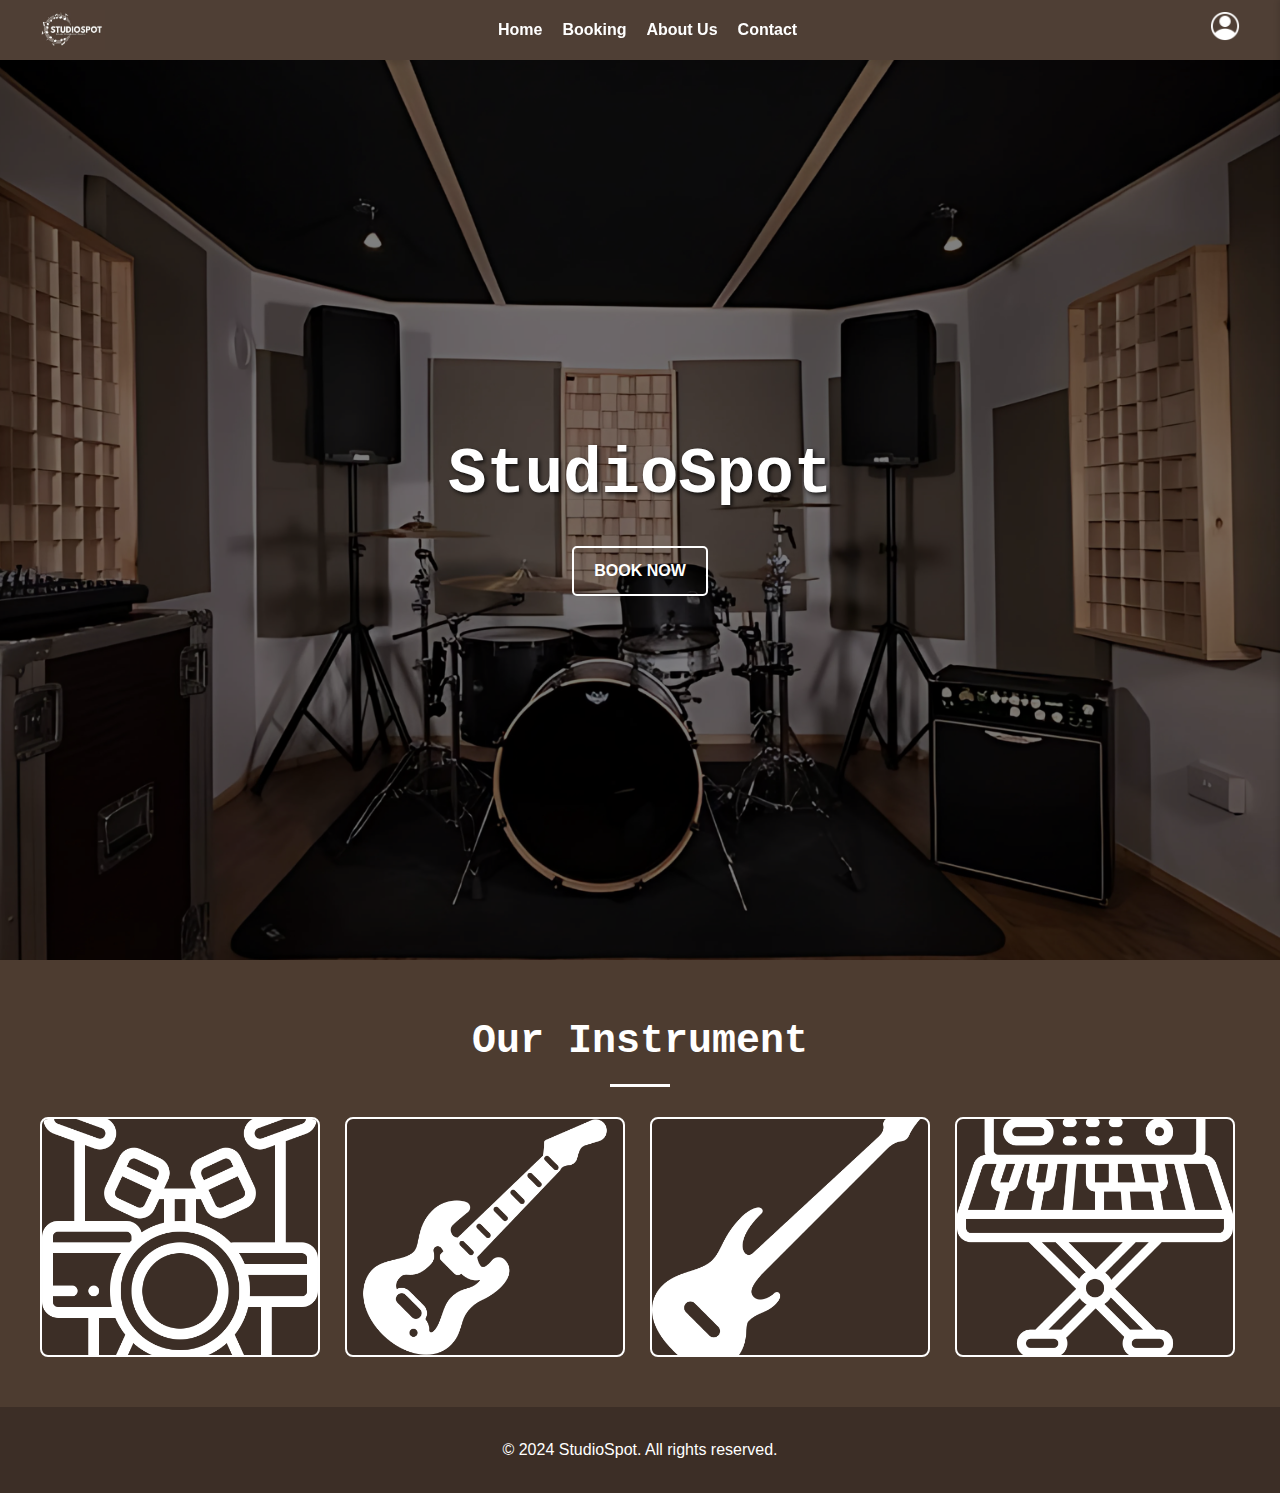
<file: index.html>
<!DOCTYPE html>
<html lang="en">
<head>
    <meta charset="UTF-8">
    <meta name="viewport" content="width=device-width, initial-scale=1.0">
    <title>StudioSpot</title>
    <link rel="stylesheet" href="home.css">
</head>
<body>
  <header>
    <nav>
        <div class="logo">
            <img src="studio_spot_logo.jpg" alt="StudioSpot Logo">
        </div>
        <ul class="nav-links">
            <li><a href="index.html">Home</a></li>
            <li><a href="booking.html">Booking</a></li>
            <li><a href="about_us.html">About Us</a></li>
            <li><a href="contact.html">Contact</a></li>
        </ul>
        <div class="profile-icon">
          <img src="account.png" alt="Profile Icon" id="account-icon" style="cursor: pointer;">
        </div>
    </nav>
  </header>

<!-- Sidebar -->
<div class="sidebar" id="sidebar">
  <button class="close-sidebar" id="close-btn">✖</button>
  <div class="menu">
      <a href="account_info.html" class="menu-link">
          <img src="profile.png" alt="Account Info Icon" class="menu-icon">
          Account Information
      </a>

      <a href="booking_schedule.html" class="menu-link">
          <img src="schedule.png" alt="Booking Schedule Icon" class="menu-icon">
          Booking Schedule
      </a>
  </div>
  <div class="logout">
      <img src="logout_icon.png" alt="Logout Icon" class="menu-icon">
      Log Out
  </div>
</div>
  
  <script>
      const accountIcon = document.getElementById('account-icon');
      const sidebar = document.getElementById('sidebar'); 
      const closeBtn = document.getElementById('close-btn');

      function toggleOverlay(show) {
        document.body.style.overflow = show ? 'hidden' : 'auto'; 
      }
      accountIcon.addEventListener('click', () => {
        sidebar.classList.add('active'); 
        toggleOverlay(true); 
      });

      closeBtn.addEventListener('click', () => {
        sidebar.classList.remove('active'); 
        toggleOverlay(false); 
      });

  </script>

  <section class="hero">
      <div class="hero-content">
          <h1>StudioSpot</h1>
          <a href="booking.html" class="btn">Book Now</a>
      </div>
  </section>
  <section id="instruments">
      <div class="instruments-container">
        <h2>Our Instrument</h2>
        <hr />
        <div class="instrument-grid">
          <div class="instrument-card">
            <img class="instrument-image" src="drum-set.png" alt="Drums" />
            <img class="instrument-image-hover" src="Pearl-Midtown-Drumset-2-2.webp" alt="New Image" />
            <p>DRUMS</p>
          </div>
          <div class="instrument-card">
            <img src="electric-guitar.png" alt="Electric Guitar" />
            <img class="instrument-image-hover" src="fthQF7xz7V5coEShUuRUQZ.jpg" alt="New Image" />
            <p>ELECTRIC GUITAR</p>
          </div>
          <div class="instrument-card">
            <img src="bass-guitar.png" alt="Bass Guitar" />
            <img class="instrument-image-hover" src="electric-bass-guitar.jpg" alt="New Image" />
            <p>BASS GUITAR</p>
          </div>
          <div class="instrument-card">
            <img src="keyboard.png" alt="Keyboard" />
            <img class="instrument-image-hover" src="MillersBlogImage-2021-09-17T125310_433-700x467.webp" alt="New Image" />
            <p>KEYBOARD</p>
          </div>
        </div>
      </div>
    </section>      
  <footer>
    <div class="footer-bottom">
      <p>&copy; 2024 StudioSpot. All rights reserved.</p>
    </div>
  </footer>
</body>
</html>
</file>
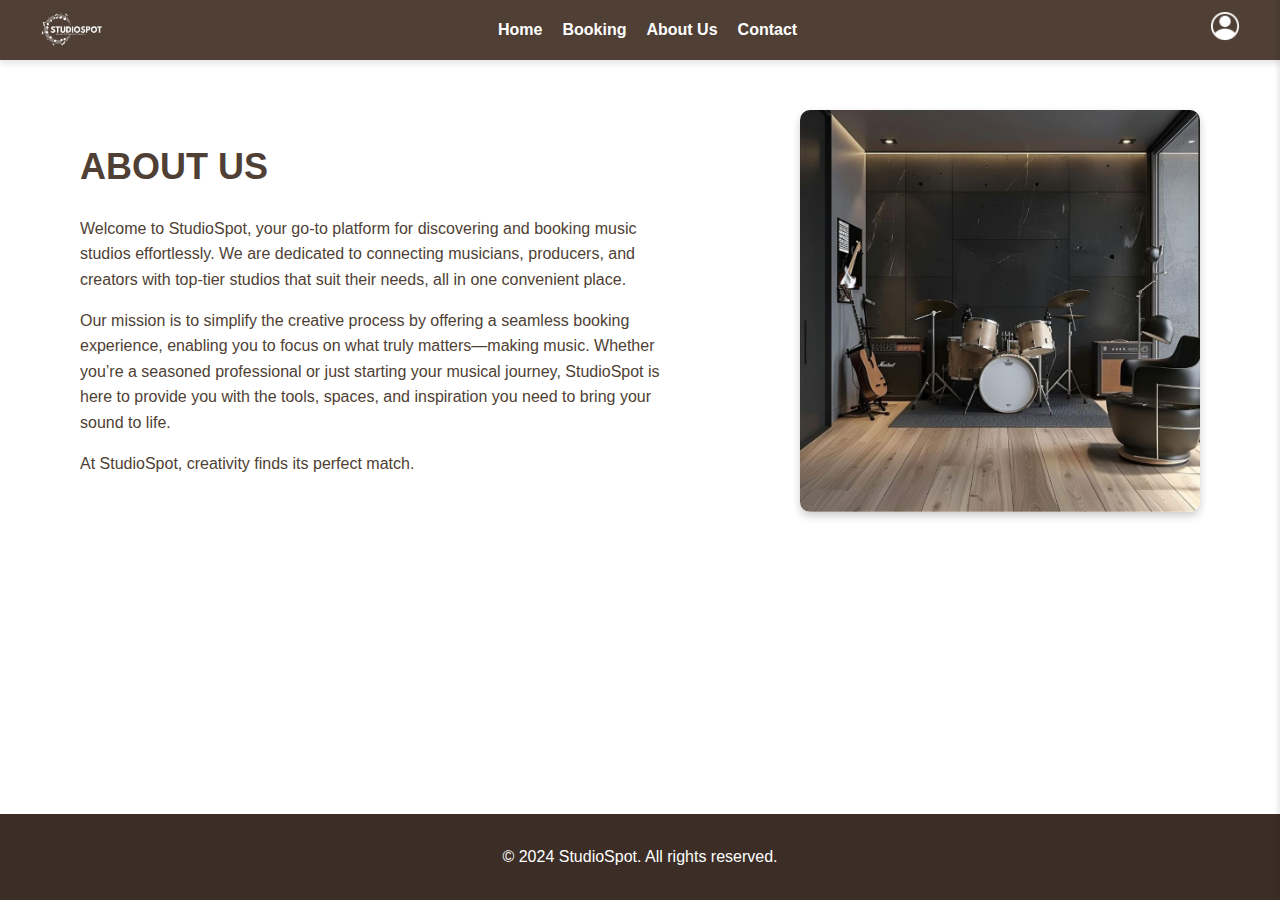
<file: about_us.html>
<!DOCTYPE html>
<html lang="en">
<head>
    <meta charset="UTF-8">
    <meta name="viewport" content="width=device-width, initial-scale=1.0">
    <title>StudioSpot</title>
    <link rel="stylesheet" href="about_us.css">
</head>
<body>
  <header>
    <nav>
        <div class="logo">
            <img src="studio_spot_logo.jpg" alt="StudioSpot Logo">
        </div>
        <ul class="nav-links">
            <li><a href="index.html">Home</a></li>
            <li><a href="booking.html">Booking</a></li>
            <li><a href="about_us.html">About Us</a></li>
            <li><a href="contact.html">Contact</a></li>
        </ul>
        <div class="profile-icon">
            <img src="account.png" alt="Profile Icon" id="account-icon" style="cursor: pointer;">
          </div>
    </nav>
</header>
<!-- Sidebar -->
<div class="sidebar" id="sidebar">
    <button class="close-sidebar" id="close-btn">✖</button>
    <div class="menu">
        <a href="account_info.html" class="menu-link">
            <img src="profile.png" alt="Account Info Icon" class="menu-icon">
            Account Information
        </a>

        <a href="booking_schedule.html" class="menu-link">
            <img src="schedule.png" alt="Booking Schedule Icon" class="menu-icon">
            Booking Schedule
        </a>
    </div>
    <div class="logout">
        <img src="logout_icon.png" alt="Logout Icon" class="menu-icon">
        Log Out
    </div>
</div>

<script>
    const accountIcon = document.getElementById('account-icon');
    const sidebar = document.getElementById('sidebar'); 
    const closeBtn = document.getElementById('close-btn');

    function toggleOverlay(show) {
      document.body.style.overflow = show ? 'hidden' : 'auto'; 
    }
    accountIcon.addEventListener('click', () => {
      sidebar.classList.add('active'); 
      toggleOverlay(true); 
    });

    closeBtn.addEventListener('click', () => {
      sidebar.classList.remove('active'); 
      toggleOverlay(false); 
    });

</script>
<body>
    <section class="about-us">
        <div class="content">
            <h1>ABOUT US</h1>
            <p>
                Welcome to StudioSpot, your go-to platform for discovering and booking music studios effortlessly.
                We are dedicated to connecting musicians, producers, and creators with top-tier studios that suit
                their needs, all in one convenient place.
            </p>
            <p>
                Our mission is to simplify the creative process by offering a seamless booking experience, enabling
                you to focus on what truly matters—making music. Whether you’re a seasoned professional or just
                starting your musical journey, StudioSpot is here to provide you with the tools, spaces, and
                inspiration you need to bring your sound to life.
            </p>
            <p>At StudioSpot, creativity finds its perfect match.</p>
        </div>
        <div class="image">
            <img src="about_us_bg.png" alt="Music Studio">
        </div>
    </section>
    <footer>
        <div class="footer-bottom">
          <p>&copy; 2024 StudioSpot. All rights reserved.</p>
        </div>
      </footer>
</body>
</html>
</file>
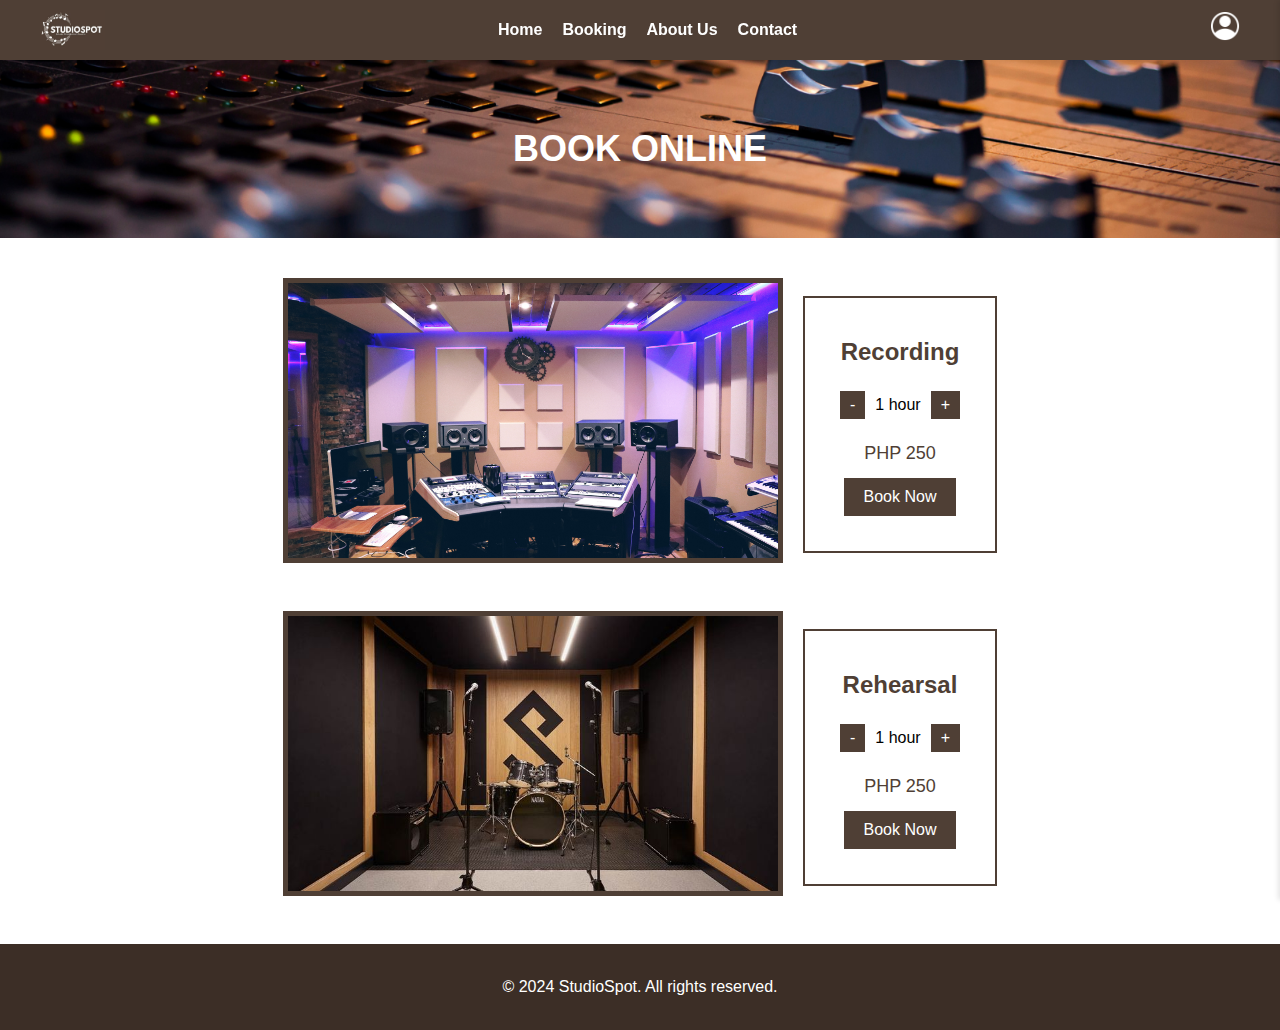
<file: booking.html>
<!DOCTYPE html>
<html lang="en">
<head>
    <meta charset="UTF-8">
    <meta name="viewport" content="width=device-width, initial-scale=1.0">
    <title>StudioSpot</title>
    <link rel="stylesheet" href="booking.css">
</head>
<body>
  <header>
    <nav>
        <div class="logo">
            <img src="studio_spot_logo.jpg" alt="StudioSpot Logo">
        </div>
        <ul class="nav-links">
            <li><a href="index.html">Home</a></li>
            <li><a href="booking.html">Booking</a></li>
            <li><a href="about_us.html">About Us</a></li>
            <li><a href="contact.html">Contact</a></li>
        </ul>
        <div class="profile-icon">
          <img src="account.png" alt="Profile Icon" id="account-icon" style="cursor: pointer;">
        </div>
    </nav>
</header>
<!-- Sidebar -->
<div class="sidebar" id="sidebar">
  <button class="close-sidebar" id="close-btn">✖</button>
  <div class="menu">
      <a href="account_info.html" class="menu-link">
          <img src="profile.png" alt="Account Info Icon" class="menu-icon">
          Account Information
      </a>

      <a href="booking_schedule.html" class="menu-link">
          <img src="schedule.png" alt="Booking Schedule Icon" class="menu-icon">
          Booking Schedule
      </a>
  </div>
  <div class="logout">
      <img src="logout_icon.png" alt="Logout Icon" class="menu-icon">
      Log Out
  </div>
</div>

<script>
    const accountIcon = document.getElementById('account-icon');
    const sidebar = document.getElementById('sidebar'); 
    const closeBtn = document.getElementById('close-btn');

    function toggleOverlay(show) {
      document.body.style.overflow = show ? 'hidden' : 'auto'; 
    }
    accountIcon.addEventListener('click', () => {
      sidebar.classList.add('active'); 
      toggleOverlay(true); 
    });

    closeBtn.addEventListener('click', () => {
      sidebar.classList.remove('active'); 
      toggleOverlay(false); 
    });

</script>
  <section class="booking">
    <div class="banner">
      <h1>BOOK ONLINE</h1>
    </div>
    <div class="booking-details"> 
      <div class="booking-image">
        <img src="recording.png" alt="Studio Recording Room">
      </div>
      <div class="booking-info">
        <h2>Recording</h2>
        <div class="time-selection">
          <button id="decrease">-</button>
          <span id="hour-span">1 hour</span>
          <button id="increase">+</button>
        </div>
        <p>PHP <span id="price">250</span></p>
        <a href="date_and_time.html">
          <button class="book-now">Book Now</button>
        </a>        
      </div>
    </div>

    <div class="booking-details"> 
  <div class="booking-image">
    <img src="musicians_band.jpg" alt="Studio Recording Room">
  </div>
  <div class="booking-info">
    <h2>Rehearsal</h2>
    <div class="time-selection">
      <button id="decrease-band">-</button>
      <span id="hour-span-band">1 hour</span>
      <button id="increase-band">+</button>
    </div>
    <p>PHP <span id="price-band">250</span></p>
    <a href="date_and_time.html">
      <button class="book-now">Book Now</button>
    </a>   
  </div>
</div>

    
  </section>
  <footer>
    <div class="footer-bottom">
      <p>&copy; 2024 StudioSpot. All rights reserved.</p>
    </div>
  </footer>

  <script>
    // Get references to the necessary elements
    const decreaseButton = document.getElementById('decrease');
    const increaseButton = document.getElementById('increase');
    const hourSpan = document.getElementById('hour-span');
    const priceSpan = document.getElementById('price');
  
    // Initial values
    let hours = 1;
    let price = 250;
  
    // Function to update the booking info
    function updateBooking() {
      hourSpan.textContent = `${hours} hour${hours > 1 ? 's' : ''}`;
      priceSpan.textContent = price;
    }
  
    // Event listener for increasing the hours (with 6-hour limit)
    increaseButton.addEventListener('click', () => {
      if (hours < 6) {  // Limit hours to 6
        hours += 1;  // Add one hour
        price = hours * 250;  // Update the price (250 PHP per hour)
        updateBooking();
      }
    });
  
    // Event listener for decreasing the hours
    decreaseButton.addEventListener('click', () => {
      if (hours > 1) {  // Ensure hours don't go below 1
        hours -= 1;
        price = hours * 250;  // Update the price
        updateBooking();
      }
    });

     // Get references to the necessary elements for the Band section
  const decreaseButtonBand = document.getElementById('decrease-band');
  const increaseButtonBand = document.getElementById('increase-band');
  const hourSpanBand = document.getElementById('hour-span-band');
  const priceSpanBand = document.getElementById('price-band');

  // Initial values
  let hoursBand = 1;
  let priceBand = 250;

  // Function to update the booking info for the Band section
  function updateBookingBand() {
    hourSpanBand.textContent = `${hoursBand} hour${hoursBand > 1 ? 's' : ''}`;
    priceSpanBand.textContent = priceBand;
  }

  // Event listener for increasing the hours (with 6-hour limit)
  increaseButtonBand.addEventListener('click', () => {
    if (hoursBand < 6) {  // Limit hours to 6
      hoursBand += 1;  // Add one hour
      priceBand = hoursBand * 250;  // Update the price (250 PHP per hour)
      updateBookingBand();
    }
  });

  // Event listener for decreasing the hours
  decreaseButtonBand.addEventListener('click', () => {
    if (hoursBand > 1) {  // Ensure hours don't go below 1
      hoursBand -= 1;
      priceBand = hoursBand * 250;  // Update the price
      updateBookingBand();
    }
  });
  </script>
  
</body>
</html>
</file>
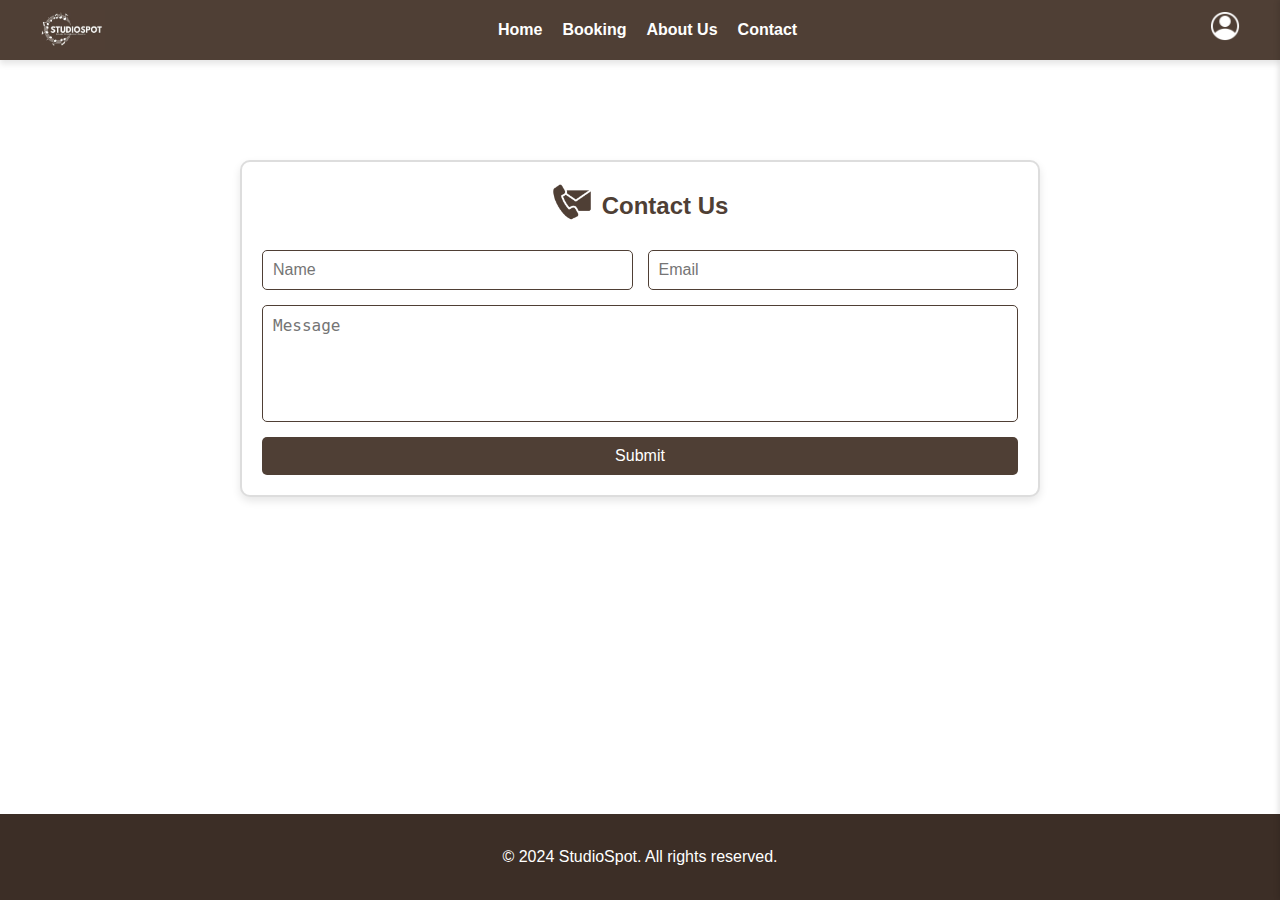
<file: contact.html>
<!DOCTYPE html>
<html lang="en">
<head>
    <meta charset="UTF-8">
    <meta name="viewport" content="width=device-width, initial-scale=1.0">
    <title>StudioSpot</title>
    <link rel="stylesheet" href="contact.css">
</head>
<body>
  <header>
    <nav>
        <div class="logo">
            <img src="studio_spot_logo.jpg" alt="StudioSpot Logo">
        </div>
        <ul class="nav-links">
            <li><a href="index.html">Home</a></li>
            <li><a href="booking.html">Booking</a></li>
            <li><a href="about_us.html">About Us</a></li>
            <li><a href="contact.html">Contact</a></li>
        </ul>
        <div class="profile-icon">
            <img src="account.png" alt="Profile Icon" id="account-icon" style="cursor: pointer;">
          </div>
    </nav>
</header>

<!-- Sidebar -->
<div class="sidebar" id="sidebar">
    <button class="close-sidebar" id="close-btn">✖</button>
    <div class="menu">
        <a href="account_info.html" class="menu-link">
            <img src="profile.png" alt="Account Info Icon" class="menu-icon">
            Account Information
        </a>

        <a href="booking_schedule.html" class="menu-link">
            <img src="schedule.png" alt="Booking Schedule Icon" class="menu-icon">
            Booking Schedule
        </a>
    </div>
    <div class="logout">
        <img src="logout_icon.png" alt="Logout Icon" class="menu-icon">
        Log Out
    </div>
</div>

<script>
    const accountIcon = document.getElementById('account-icon');
    const sidebar = document.getElementById('sidebar'); 
    const closeBtn = document.getElementById('close-btn');

    function toggleOverlay(show) {
      document.body.style.overflow = show ? 'hidden' : 'auto'; 
    }
    accountIcon.addEventListener('click', () => {
      sidebar.classList.add('active'); 
      toggleOverlay(true); 
    });

    closeBtn.addEventListener('click', () => {
      sidebar.classList.remove('active'); 
      toggleOverlay(false); 
    });

</script>

<section class="contact-us">
    <div class="contact-header">
        <div class="icon">
            <img src="contact-us.png" alt="Mail Icon">
        </div>
        <h1>Contact Us</h1>
    </div>
    <form class="contact-form">
        <div class="form-group">
            <input type="text" placeholder="Name" required>
            <input type="email" placeholder="Email" required>
        </div>
        <textarea placeholder="Message" rows="5" required></textarea>
        <button type="submit">Submit</button>
    </form>
</section>

<footer>
    <div class="footer-bottom">
      <p>&copy; 2024 StudioSpot. All rights reserved.</p>
    </div>
  </footer>
</body>
</html>
</file>
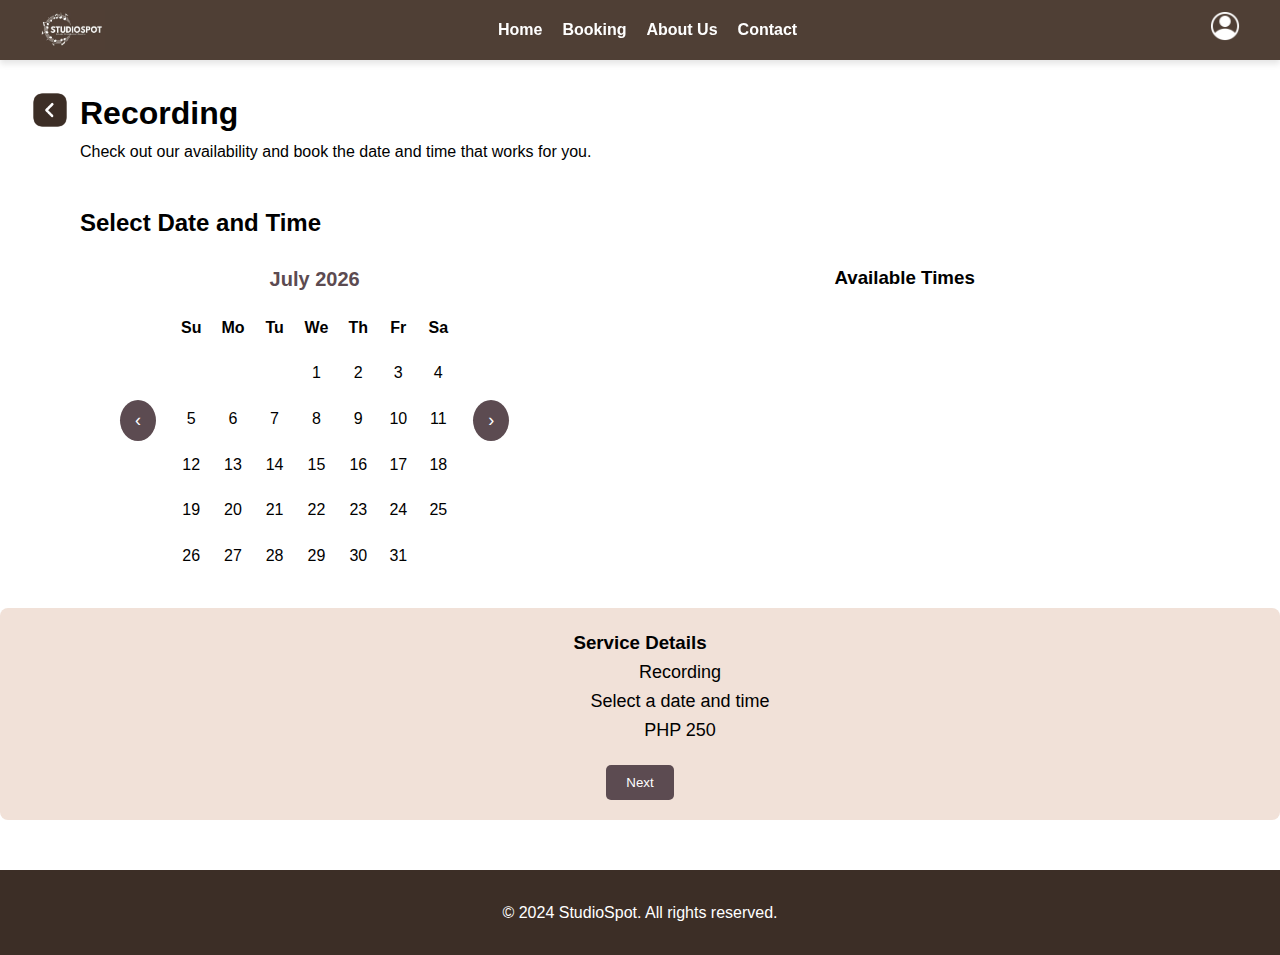
<file: date_and_time.html>
<!DOCTYPE html>
<html lang="en">
<head>
    <meta charset="UTF-8">
    <meta name="viewport" content="width=device-width, initial-scale=1.0">
    <title>StudioSpot</title>
    <link rel="stylesheet" href="date_and_time.css">
</head>
<body>
  <header>
    <nav>
        <div class="logo">
            <img src="studio_spot_logo.jpg" alt="StudioSpot Logo">
        </div>
        <ul class="nav-links"> 
            <li><a href="index.html">Home</a></li>
            <li><a href="booking.html">Booking</a></li>
            <li><a href="about_us.html">About Us</a></li>
            <li><a href="contact.html">Contact</a></li>
        </ul>
        <div class="profile-icon">
            <img src="account.png" alt="Profile Icon">
        </div>
    </nav>
  </header>

  <a href="booking.html" class="back-button">
    <img src="back-button.png" alt="Back" />
  </a>
  
  <!-- Booking Section -->
  <section class="booking-section">
    <h1>Recording</h1>
    <p>Check out our availability and book the date and time that works for you.</p>
    <h2>Select Date and Time</h2>

    <div class="date-time-container">
        <!-- Calendar Container -->
        <div class="calendar-container">
          <button class="nav-button" id="prev-month">&#8249;</button>
          <div class="calendar">
            <h3 id="calendar-month">December 2024</h3>
            <table id="calendar-table">
              <thead>
                <tr>
                  <th>Su</th>
                  <th>Mo</th>
                  <th>Tu</th>
                  <th>We</th>
                  <th>Th</th>
                  <th>Fr</th>
                  <th>Sa</th>
                </tr>
              </thead>
              <tbody>
                <!-- Calendar days -->
              </tbody>
            </table>
          </div>
          <button class="nav-button" id="next-month">&#8250;</button>
        </div>
      
      <!-- Time Slots -->
      <div class="time-selection">
        <h3>Available Times</h3>
        <div class="time-slot" id="time-slots"></div>
      </div>
    </div>

    <!-- Service Details -->
    <div class="service-details">
      <h3>Service Details</h3>
      <p id="service-name">Recording</p>
      <p id="service-time">Select a date and time</p>
      <p id="service-price">PHP 250</p>
      <a href="register.html">
        <button class="next-button" id="next-button">Next</button>
      </a>
    </div>
  </section>

  <!-- JavaScript for Functionality -->
  <script>
    const currentDate = new Date();
    let selectedDate = new Date();
    let currentMonth = currentDate.getMonth();
    let currentYear = currentDate.getFullYear();

    const occupiedDates = [];
    const occupiedTimes = {};

    const calendarMonth = document.getElementById("calendar-month");
    const calendarTable = document.getElementById("calendar-table").getElementsByTagName("tbody")[0];
    const timeSlotsContainer = document.getElementById("time-slots");
    const serviceTime = document.getElementById("service-time");

    function formatMonth(year, month) {
      const months = ["January", "February", "March", "April", "May", "June", "July", "August", "September", "October", "November", "December"];
      return `${months[month]} ${year}`;
    }

    function generateCalendar() {
      const firstDay = new Date(currentYear, currentMonth, 1);
      const lastDay = new Date(currentYear, currentMonth + 1, 0);
      const firstDayOfWeek = firstDay.getDay();
      const lastDate = lastDay.getDate();

      calendarTable.innerHTML = "";
      let row = calendarTable.insertRow();
      let dayOfWeek = firstDayOfWeek;

      for (let i = 0; i < dayOfWeek; i++) row.insertCell();

      for (let day = 1; day <= lastDate; day++) {
        if (dayOfWeek === 7) {
          dayOfWeek = 0;
          row = calendarTable.insertRow();
        }

        const cell = row.insertCell();
        const dateStr = `${currentYear}-${String(currentMonth + 1).padStart(2, "0")}-${String(day).padStart(2, "0")}`;
        cell.textContent = day;

        if (occupiedDates.includes(dateStr)) {
          cell.classList.add("occupied");
        } else {
          cell.classList.add("day");
          cell.addEventListener("click", () => selectDate(day, dateStr));
        }

        dayOfWeek++;
      }

      calendarMonth.textContent = formatMonth(currentYear, currentMonth);
    }

    function selectDate(day, dateStr) {
      selectedDate = new Date(currentYear, currentMonth, day);
      serviceTime.textContent = `Recording on ${selectedDate.toDateString()}`;
      generateTimeSlots(dateStr);
      
      // Set selected date color
      document.querySelectorAll(".day").forEach((cell) => {
        cell.classList.remove("selected");
      });
      document.querySelector(`[data-date="${dateStr}"]`).classList.add("selected");
    }

    function generateTimeSlots(dateStr) {
      const times = ["9:00 AM", "9:30 AM", "10:00 AM", "10:30 AM", "11:00 AM", "11:30 AM", "12:00 PM", "12:30 PM", "1:00 PM", "1:30 PM", "2:00 PM", "2:30 PM", "3:00 PM", "3:30 PM", "4:00 PM", "4:30 PM", "5:00 PM", "5:30 PM", "6:00 PM", "6:30 PM", "7:00 PM", "7:30 PM", "8:00 PM", "8:30 PM"];
      timeSlotsContainer.innerHTML = "";

      times.forEach((time) => {
        const button = document.createElement("button");
        button.textContent = time;

        if (occupiedTimes[dateStr]?.includes(time)) {
          button.classList.add("occupied");
        } else {
          button.addEventListener("click", () => selectTime(dateStr, time, button));
        }

        timeSlotsContainer.appendChild(button);
      });
    }

    function selectTime(dateStr, time, button) {
      // Toggle selected time slot
      if (!button.classList.contains("selected")) {
        button.classList.add("selected");
        updateServiceTime(dateStr);
      } else {
        button.classList.remove("selected");
        updateServiceTime(dateStr);
      }
    }

    function updateServiceTime(dateStr) {
      const selectedTimes = [];
      document.querySelectorAll(`#time-slots button.selected`).forEach((button) => {
        selectedTimes.push(button.textContent);
      });

      if (selectedTimes.length > 0) {
        serviceTime.textContent = `Recording on ${selectedDate.toDateString()} at ${selectedTimes[0]} - ${selectedTimes[selectedTimes.length - 1]}`;
      }
    }

    document.getElementById("prev-month").addEventListener("click", () => {
      currentMonth--;
      if (currentMonth < 0) {
        currentMonth = 11;
        currentYear--;
      }
      generateCalendar();
    });

    document.getElementById("next-month").addEventListener("click", () => {
      currentMonth++;
      if (currentMonth > 11) {
        currentMonth = 0;
        currentYear++;
      }
      generateCalendar();
    });

    generateCalendar();

    document.querySelectorAll('.calendar td.day').forEach(cell => {
  cell.addEventListener('click', () => {
    // Remove selected class from all days
    document.querySelectorAll('.calendar td.day').forEach(day => day.classList.remove('selected'));
    // Add selected class to the clicked day
    cell.classList.add('selected');
  });
});

  </script>

  <footer>
    <div class="footer-bottom">
      <p>&copy; 2024 StudioSpot. All rights reserved.</p>
    </div>
  </footer>
</body>
</html>
</file>
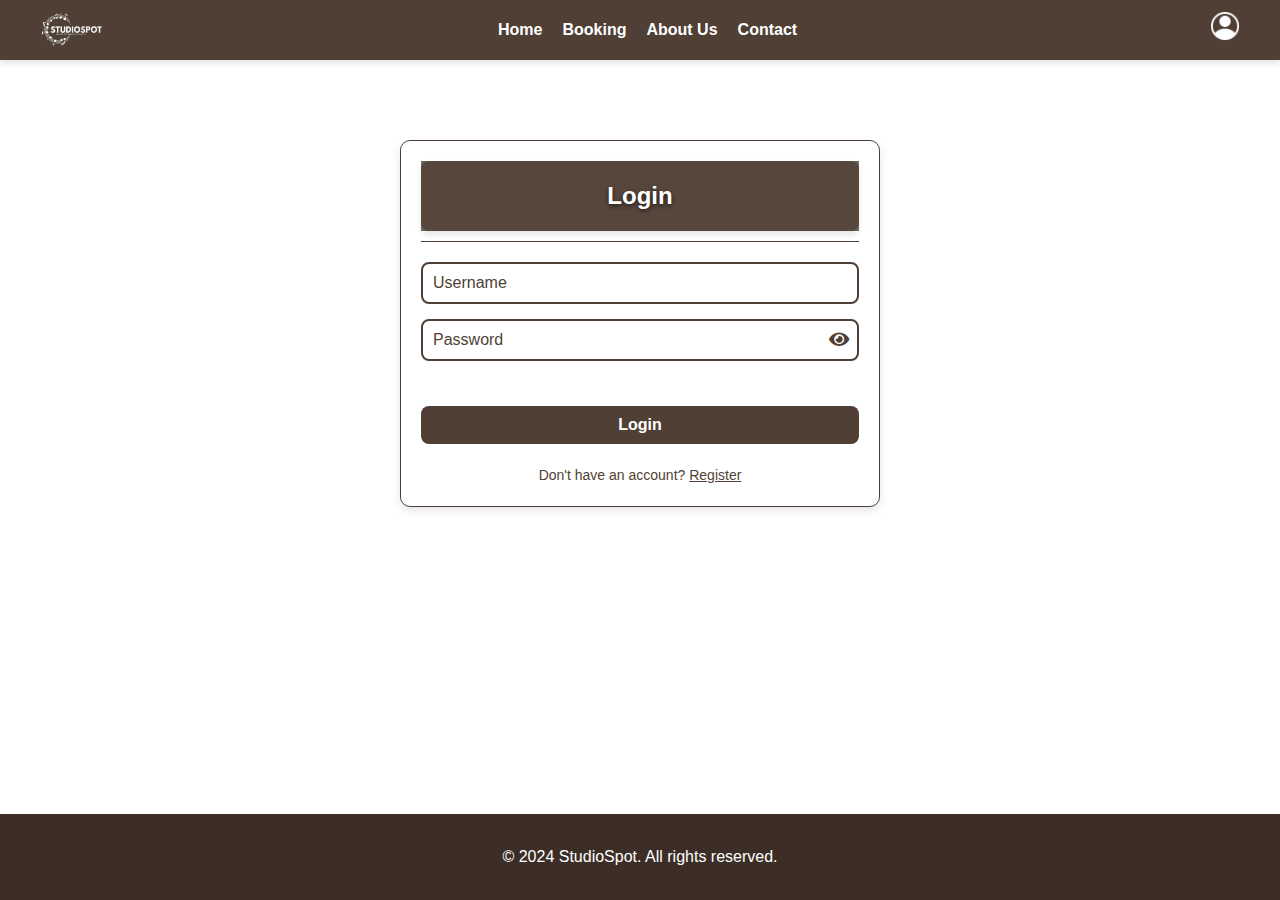
<file: login.html>
<!DOCTYPE html>
<html lang="en">
<head>
    <meta charset="UTF-8">
    <meta name="viewport" content="width=device-width, initial-scale=1.0">
    <title>StudioSpot</title>
    <!-- Link to CSS file -->
    <link rel="stylesheet" href="login.css">
    <!-- Include Font Awesome CDN -->
    <link href="https://cdnjs.cloudflare.com/ajax/libs/font-awesome/5.15.4/css/all.min.css" rel="stylesheet">
</head>
<body>
  <header>
    <nav>
        <div class="logo">
            <img src="studio_spot_logo.jpg" alt="StudioSpot Logo">
        </div>
        <ul class="nav-links">
            <li><a href="index.html">Home</a></li>
            <li><a href="booking.html">Booking</a></li>
            <li><a href="about_us.html">About Us</a></li>
            <li><a href="contact.html">Contact</a></li>
        </ul>
        <div class="profile-icon">
            <img src="account.png" alt="Profile Icon">
        </div>
    </nav>
  </header>

  <section class="login">
    <header class="header">
        <div class="header-overlay">
            <h1>Login</h1>
        </div>
    </header>
    <hr class="divider">
    <form class="details-form">
        <input type="text" placeholder="Username" required>
        <div class="password-container">
            <input type="password" id="password" placeholder="Password" required>
            <button type="button" id="toggle-password" class="show-password">
                <i class="fas fa-eye"></i> 
            </button>
        </div>            
        <button type="login" class="login-button">Login</button>
        <p class="register-text">
            Don't have an account? <a href="register.html">Register</a>
        </p>
    </form>
  </section>

  <script>
    const passwordField = document.getElementById('password');
    const togglePasswordButton = document.getElementById('toggle-password');
    const icon = togglePasswordButton.querySelector('i');

    togglePasswordButton.addEventListener('click', () => {
        if (passwordField.type === 'password') {
            passwordField.type = 'text';
            icon.classList.remove('fa-eye'); // Change to "hide" icon
            icon.classList.add('fa-eye-slash');
        } else {
            passwordField.type = 'password';
            icon.classList.remove('fa-eye-slash'); // Change back to "show" icon
            icon.classList.add('fa-eye');
        }
    });
  </script>

  <footer>
    <div class="footer-bottom">
      <p>&copy; 2024 StudioSpot. All rights reserved.</p>
    </div>
  </footer>
</body>
</html>
</file>
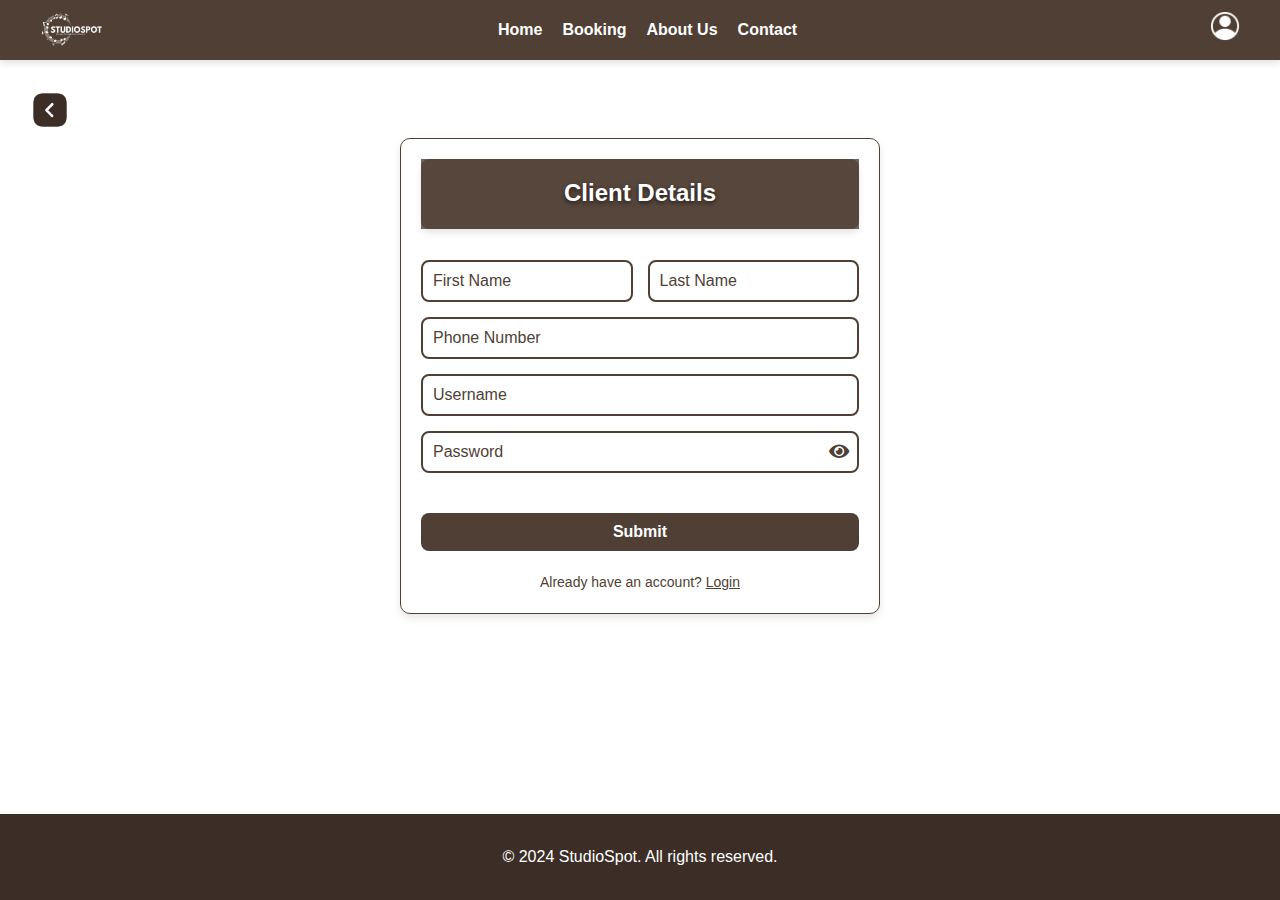
<file: register.html>
<!DOCTYPE html>
<html lang="en">
<head>
    <meta charset="UTF-8">
    <meta name="viewport" content="width=device-width, initial-scale=1.0">
    <title>StudioSpot</title>
    <link rel="stylesheet" href="register.css">
    <link href="https://cdnjs.cloudflare.com/ajax/libs/font-awesome/5.15.4/css/all.min.css" rel="stylesheet">
</head>
<body>
  <header>
    <nav>
        <div class="logo">
            <img src="studio_spot_logo.jpg" alt="StudioSpot Logo">
        </div>
        <ul class="nav-links">
            <li><a href="index.html">Home</a></li>
            <li><a href="booking.html">Booking</a></li>
            <li><a href="about_us.html">About Us</a></li>
            <li><a href="contact.html">Contact</a></li>
        </ul>
        <div class="profile-icon">
            <img src="account.png" alt="Profile Icon">
        </div>
    </nav>
</header>

<a href="date_and_time.html" class="back-button">
    <img src="back-button.png" alt="Back" />
  </a>

<section class="client-details">
    <header class="header">
        <div class="header-overlay">
            <h1>Client Details</h1>
        </div>
    </header>
    <hr class="divider">
    <form class="details-form">
        <div class="form-group">
            <input type="text" placeholder="First Name" required>
            <input type="text" placeholder="Last Name" required>
        </div>
        <input type="tel" placeholder="Phone Number" required>
        <input type="text" placeholder="Username" required>
        <div class="password-container">
            <input type="password" id="password" placeholder="Password" required>
            <button type="button" id="toggle-password" class="show-password">
                <i class="fas fa-eye"></i> 
            </button>
        </div> 
        <button type="submit" class="submit-button">Submit</button>
        <p class="login-text">
            Already have an account? <a href="login.html">Login</a>
        </p>
    </form>
</section>

<script>
    const passwordField = document.getElementById('password');
    const togglePasswordButton = document.getElementById('toggle-password');
    const icon = togglePasswordButton.querySelector('i');

    togglePasswordButton.addEventListener('click', () => {
        if (passwordField.type === 'password') {
            passwordField.type = 'text';
            icon.classList.remove('fa-eye'); // Change to "hide" icon
            icon.classList.add('fa-eye-slash');
        } else {
            passwordField.type = 'password';
            icon.classList.remove('fa-eye-slash'); // Change back to "show" icon
            icon.classList.add('fa-eye');
        }
    });
  </script>
  
<footer>
    <div class="footer-bottom">
      <p>&copy; 2024 StudioSpot. All rights reserved.</p>
    </div>
  </footer>
</body>
</html>
</file>
<file: date_and_time.css>
* {
  margin: 0;
  padding: 0;
  box-sizing: border-box;
}

body {
  font-family: Arial, sans-serif;
  line-height: 1.6;
}

/* Header */
header {
  background-color: #4f3f35;
  padding: 10px 20px;
  position: sticky;
  top: 0;
  width: 100%;
  display: flex;
  justify-content: space-between;
  align-items: center;
  color: white;
  z-index: 100;
  box-shadow: 0 4px 6px rgba(0, 0, 0, 0.1);
}

nav {
  display: flex;
  align-items: center;
  width: 100%;
  justify-content: space-between;
}

.logo img {
  height: 40px;
  vertical-align: middle;
  margin-left: 20px;
}

.nav-links {
  list-style: none;
  display: flex;
  gap: 20px;
  margin-right: 20px;
}

.nav-links li {
  display: inline;
}

.nav-links a {
  text-decoration: none;
  color: white;
  font-weight: bold;
  transition: color 0.3s ease;
}

.nav-links a:hover {
  color: black;
}

.profile-icon img {
  width: 30px;
  height: 30px;
  border-radius: 50%;
  margin-right: 20px;
}

/* Booking Section */
.date-time-container {
  display: flex;
  justify-content: space-between;
  align-items: flex-start;
  gap: 20px;
  margin: 20px 0;
  flex-wrap: wrap;
}

.calendar-container {
  display: flex;
  align-items: center;
  justify-content: center;
  gap: 10px;
  max-width: 500px;
  margin-left: 120px;
}

.calendar {
  display: flex;
  flex-direction: column;
  align-items: center;
}

.calendar h3 {
  font-size: 20px;
  color: #5c4b51;
  margin-bottom: 10px;
}

.nav-button {
  background-color: #5c4b51;
  color: white;
  border: none;
  padding: 10px 15px;
  font-size: 18px;
  cursor: pointer;
  border-radius: 50%;
  transition: background-color 0.3s ease;
}

.nav-button:hover {
  background-color: #3c2f36;
}

.calendar table {
  border-collapse: collapse;
  margin: 0 auto;
}

.calendar th,
.calendar td {
  padding: 10px;
  text-align: center;
  width: 40px;
}

.calendar td.active {
  background-color: #5c4b51;
  color: white;
  border-radius: 50%;
}

.calendar td.day {
  cursor: pointer;
}

.calendar td.selected {
  background-color: #3c2e26; /* Blue for selected date */
  color: white;
}

.time-selection {
  flex: 2;
  text-align: center;
  display: flex;
  flex-direction: column;
  align-items: center;
}

.time-slot {
  display: grid;
  grid-template-columns: repeat(4, 1fr);
  gap: 10px;
  justify-items: center;
}

.time-slot button {
  padding: 10px 20px;
  background-color: #fff;
  color: #4f3f35;
  border-color: #4f3f35;
  cursor: pointer;
  border-radius: 5px;
  transition: background-color 0.3s ease;
}

.time-slot button:hover {
  background-color: #666;
}

.time-slot button.occupied {
  background-color: #ccc;
  color: #666;
  cursor: not-allowed;
}

.time-slot button.selected {
  background-color: #3c2e26; /* Solid color for selected time */
  color: white;
}

.service-details {
  margin-top: 30px;
  padding: 20px;
  background-color: #f1e1d8;
  border-radius: 8px;
  text-align: center; /* Centralizing text */
}

.service-details p {
  font-size: 18px;
  text-align: center; /* Ensuring text inside the paragraph is centered */
}

.next-button {
  padding: 10px 20px;
  background-color: #5c4b51;
  color: white;
  border: none;
  cursor: pointer;
  border-radius: 5px;
  margin-top: 20px;
}

.next-button:hover {
  background-color: #3c2f36;
}

#prev-month {
  margin-right: 5px;
}

#next-month {
  margin-left: 5px;
}

/* Specific for selected elements */
.selected {
  background-color: #3c2e26; /* Solid color for selected time */
  color: white;
}

.occupied {
  background-color: #f44336; /* Red for occupied slots */
  color: white;
  cursor: not-allowed;
}

.day.selected {
  background-color: #3c2e26; /* Blue for selected date */
  color: white;
}

.day.selected:hover {
  background-color: #3c2e26; /* Darker blue when hovered */
}

.booking-section h1 {
  margin-left: 80px;
  margin-top: -50px;
}

.booking-section p {
  margin-left: 80px;
}

.booking-section h2 {
  margin-left: 80px;
  margin-top: 40px;
}

.back-button img {
  width: 40px; /* Adjust the size of the image */
  height: 40px;
  cursor: pointer; /* Change cursor to indicate it’s clickable */
  transition: transform 0.3s ease; /* Smooth hover effect */
  margin-left: 30px;
  margin-top: 30px;
}

.back-button img:hover {
  transform: scale(1.1); /* Slightly enlarge on hover */
}

/* Responsive Styles */
@media screen and (max-width: 768px) {
  .date-time-container {
    flex-direction: column;
    align-items: center;
  }

  .calendar-container {
    margin-left: 0;
    max-width: 100%;
  }

  .time-selection {
    margin-top: 20px;
    flex: none;
    width: 100%;
  }

  .time-slot {
    grid-template-columns: repeat(2, 1fr);
  }

  .nav-links {
    gap: 10px;
  }

  .profile-icon img {
    width: 25px;
    height: 25px;
  }

  .logo img {
    height: 35px;
  }
}

/* Footer */
footer {
  background-color: #3c2e26;
  text-align: center;
  color: white;
  padding: 30px 20px;
  margin-top: 50px; /* Adjusted to prevent footer overlap */
  position: relative; /* Fix footer position */
  width: 100%;
  bottom: 0;
}
</file>
<file: home.css>
/* General Reset */
* {
  margin: 0;
  padding: 0;
  box-sizing: border-box;
}

body {
  font-family: Arial, sans-serif;
  line-height: 1.6;
}

/* Header */
header {
  background-color: #4f3f35;
  padding: 10px 20px;
  position: sticky;
  top: 0;
  width: 100%;
  display: flex;
  justify-content: space-between;
  align-items: center;
  color: white;
  z-index: 100;
  box-shadow: 0 4px 6px rgba(0, 0, 0, 0.1);
}

nav {
  display: flex;
  align-items: center;
  width: 100%;
  justify-content: space-between;
}

.logo img {
  height: 40px;
  vertical-align: middle;
  margin-left: 20px;
}

.nav-links {
  list-style: none;
  display: flex;
  gap: 20px;
  margin-right: 20px;
}

.nav-links li {
  display: inline;
}

.nav-links a {
  text-decoration: none;
  color: white;
  font-weight: bold;
  transition: color 0.3s ease;
}

.nav-links a:hover {
  color: black;
}

.profile-icon img {
  width: 30px;
  height: 30px;
  border-radius: 50%;
  margin-right: 20px;
}

/* Hero Section */
.hero {
  background: url('home.png') no-repeat center center/cover;
  height: 100vh;
  display: flex;
  justify-content: center;
  align-items: center;
  text-align: center;
  color: white;
  position: relative;
}

.hero::before {
  content: '';
  position: absolute;
  top: 0;
  left: 0;
  width: 100%;
  height: 100%;
  background: rgba(0, 0, 0, 0.5);
  z-index: 1;
}

.hero-content {
  position: relative;
  z-index: 2;
}

.hero-content h1 {
  font-size: 4rem;
  font-family: 'Courier New', Courier, monospace;
  text-shadow: 2px 2px 4px rgba(0, 0, 0, 0.8);
  margin-bottom: 20px;
}

.hero-content .btn {
  display: inline-block;
  padding: 10px 20px;
  color: white;
  background-color: transparent;
  border: 2px solid white;
  text-transform: uppercase;
  font-weight: bold;
  text-decoration: none;
  border-radius: 5px;
  transition: background-color 0.3s ease, color 0.3s ease;
}

.hero-content .btn:hover {
  background-color: white;
  color: #4f3f35;
}

/* Instruments Section */
#instruments {
  background-color: #4d3c30;
  padding: 50px 20px;
  text-align: center;
  color: white;
}

#instruments h2 {
  font-size: 2.5rem;
  font-family: 'Courier New', Courier, monospace;
  margin-bottom: 10px;
}

#instruments hr {
  width: 60px;
  height: 3px;
  background-color: white;
  margin: 0 auto 30px;
  border: none;
}

.instrument-grid {
  display: grid;
  grid-template-columns: repeat(auto-fit, minmax(200px, 1fr));
  gap: 20px;
  max-width: 1200px;
  margin: 0 auto;
}

.instrument-card {
  background-color: #3c2e26;
  border: 2px solid white;
  border-radius: 8px;
  padding: 20px;
  text-align: center;
  position: relative;
  transition: background-color 0.3s ease;
  width: 280px;
  height: 240px;
  overflow: hidden;
}

.instrument-card img {
  width: 100%;
  height: 100%;
  position: absolute;
  top: 0;
  left: 0;
  object-fit: cover;
  transition: opacity 0.3s ease;
}

.instrument-card .instrument-image {
  opacity: 1;
}

.instrument-card .instrument-image-hover {
  opacity: 0;
}

.instrument-card:hover .instrument-image {
  opacity: 0;
}

.instrument-card:hover .instrument-image-hover {
  opacity: 1;
}

.instrument-card p {
  font-size: 1.2rem;
  font-weight: bold;
  text-transform: uppercase;
  color: transparent;
  position: absolute;
  bottom: 20px;
  left: 50%;
  transform: translateX(-50%);
}

.instrument-card:hover {
  background-color: #A79277;
}

.instrument-card p:hover {
  color: white;
}

footer {
  background-color: #3c2e26;
  text-align: center;
  color: white;
  padding: 30px 20px;
}

/* Sidebar */
.sidebar {
  position: fixed;
  top: 0;
  right: -250px;
  width: 250px;
  height: 100%;
  background-color: rgba(255, 255, 255, 0.95);
  box-shadow: -2px 0 5px rgba(0, 0, 0, 0.1);
  transition: right 0.3s ease;
  z-index: 200;
  padding: 20px;
  overflow-y: auto;
}

.sidebar.active {
  right: 0;
}

.close-sidebar {
  background: none;
  border: none;
  font-size: 20px;
  margin-bottom: 20px;
  cursor: pointer;
  text-align: left;
  width: 100%;
}

body::before {
  content: '';
  position: fixed;
  top: 0;
  left: 0;
  width: 100%;
  height: 100%;
  background: rgba(0, 0, 0, 0.5);
  opacity: 0;
  visibility: hidden;
  z-index: 150;
}

.sidebar.active ~ body::before {
  opacity: 1;
  visibility: visible;
}

.menu-link {
  display: flex;
  align-items: center;
  margin: 15px 0;
  font-size: 16px;
  color: #333;
  padding: 10px;
  border-radius: 8px;
  transition: background-color 0.3s ease, color 0.3s ease;
  text-decoration: underline;
}

.menu-link:hover {
  background-color: #f0f0f0;
  color: #A79277;
}

.menu-icon {
  width: 24px;
  height: 24px;
  margin-right: 10px;
}

.logout .menu-icon {
  width: 24px;
  height: 24px;
  object-fit: contain;
}
.logout {
  display: flex;
  align-items: center;
  gap: 10px;
  position: absolute;
  bottom: 20px;
  left: 20px;
  color: #3c2e26;
  cursor: pointer;
}

.logout:hover {
  color: #A79277;
}

/* Responsive Styles */
@media (max-width: 768px) {
  header {
    padding: 10px;
  }

  .logo img {
    height: 30px;
  }

  .nav-links {
    display: none;
  }

  .profile-icon img {
    width: 24px;
    height: 24px;
  }

  .hero-content h1 {
    font-size: 2.5rem;
  }

  .instrument-grid {
    grid-template-columns: repeat(auto-fit, minmax(150px, 1fr));
  }

  .instrument-card {
    width: 200px;
    height: 180px;
  }

  .sidebar {
    width: 100%;
    right: -100%;
  }

  .sidebar.active {
    right: 0;
  }
}


.logout:hover {
  color: #A79277;
}
</file>
<file: about_us.css>
/* General Reset */
* {
    margin: 0;
    padding: 0;
    box-sizing: border-box;
  }

  body {
    font-family: Arial, sans-serif;
    line-height: 1.6;
  }

  /* Header */
  header {
    background-color: #4f3f35; /* Solid background color */
    padding: 10px 20px;
    position: sticky; /* Sticky positioning to avoid top overlap issues */
    top: 0; /* Sticks to the top */
    width: 100%;
    display: flex;
    justify-content: space-between;
    align-items: center;
    color: white;
    z-index: 100;
    box-shadow: 0 4px 6px rgba(0, 0, 0, 0.1); /* Optional: Adds a subtle shadow */
  }

  nav {
    display: flex;
    align-items: center;
    width: 100%;
    justify-content: space-between; /* Pushes items apart */
  }

  .logo img {
    height: 40px;
    vertical-align: middle;
    margin-left: 20px; /* Adjusts the spacing from the left edge */
  }

  .nav-links {
    list-style: none;
    display: flex;
    gap: 20px;
    margin-right: 20px; /* Adds spacing from the right edge */
  }

  .nav-links li {
    display: inline;
  }

  .nav-links a {
    text-decoration: none;
    color: white;
    font-weight: bold;
    transition: color 0.3s ease;
  }

  .nav-links a:hover {
    color: black; /* Hover effect */
  }

  .profile-icon img {
    width: 30px;
    height: 30px;
    border-radius: 50%;
    margin-right: 20px; /* Adds spacing on the right of the profile icon */
  }

  footer {
    background-color: #3c2e26;
    text-align: center;
    color: white;
    padding: 30px 20px;
    margin-top: 10px;
  }
  /* About Us Section */
  .about-us {
    display: flex;
    align-items: center;
    justify-content: space-around;
    padding: 50px 20px;
    background-color: white;
    color: #4f3f35;
  }

  .about-us .content {
    max-width: 600px;
  }

  .about-us h1 {
    font-size: 36px;
    margin-bottom: 20px;
    color: #4f3f35;
  }

  .about-us p {
    margin-bottom: 15px;
    font-size: 16px;
  }

  .about-us .image img {
    max-width: 400px;
    border-radius: 10px;
    box-shadow: 0 4px 8px rgba(0, 0, 0, 0.2);
  }

  /* Responsive Design */
  @media (max-width: 768px) {
    .about-us {
      flex-direction: column;
      text-align: center;
    }

    .about-us .image img {
      max-width: 90%;
      margin-top: 20px;
    }

    /* Adjust other elements as needed for mobile responsiveness */
  }

  /* Sidebar */
  .sidebar {
    position: fixed;
    top: 0;
    right: -250px;
    width: 250px;
    height: 100%;
    background-color: rgba(255, 255, 255, 0.95);
    box-shadow: -2px 0 5px rgba(0, 0, 0, 0.1);
    transition: right 0.3s ease;
    z-index: 200;
    padding: 20px;
    overflow-y: auto;
  }

  .sidebar.active {
    right: 0;
  }

  .close-sidebar {
    background: none;
    border: none;
    font-size: 20px;
    margin-bottom: 20px;
    cursor: pointer;
    text-align: left;
    width: 100%;
  }

  body::before {
    content: '';
    position: fixed;
    top: 0;
    left: 0;
    width: 100%;
    height: 100%;
    background: rgba(0, 0, 0, 0.5);
    opacity: 0;
    visibility: hidden;
    z-index: 150;
  }

  .sidebar.active ~ body::before {
    opacity: 1;
    visibility: visible;
  }

  .menu-link {
    display: flex;
    align-items: center;
    margin: 15px 0;
    font-size: 16px;
    color: #333;
    padding: 10px;
    border-radius: 8px;
    transition: background-color 0.3s ease, color 0.3s ease;
    text-decoration: underline;
  }

  .menu-link:hover {
    background-color: #f0f0f0;
    color: #A79277;
  }

  .menu-icon {
    width: 24px;
    height: 24px;
    margin-right: 10px;
  }

  .logout .menu-icon {
    width: 24px;
    height: 24px;
    object-fit: contain;
  }

  .logout {
    display: flex;
    align-items: center;
    gap: 10px;
    position: absolute;
    bottom: 20px;
    left: 20px;
    color: #3c2e26;
    cursor: pointer;
  }

  footer {
    background-color: #3c2e26;
    text-align: center;
    color: white;
    padding: 30px 20px;
    margin-top: 300px;
    position: fixed; /* Add this line */
    bottom: 0; /* Add this line */
    width: 100%; /* Add this line */
  }
</file>
<file: booking.css>
/* General Reset */
* {
  margin: 0;
  padding: 0;
  box-sizing: border-box;
}

body {
  font-family: Arial, sans-serif;
  line-height: 1.6;
}

/* Header */
header {
  background-color: #4f3f35; /* Solid background color */
  padding: 10px 20px;
  position: sticky; /* Sticky positioning to avoid top overlap issues */
  top: 0; /* Sticks to the top */
  width: 100%;
  display: flex;
  justify-content: space-between;
  align-items: center;
  color: white;
  z-index: 100;
  box-shadow: 0 4px 6px rgba(0, 0, 0, 0.1); /* Optional: Adds a subtle shadow */
}

nav {
  display: flex;
  align-items: center;
  width: 100%;
  justify-content: space-between; /* Pushes items apart */
}


.logo img {
  height: 40px;
  vertical-align: middle;
  margin-left: 20px; /* Adjusts the spacing from the left edge */
}

.nav-links {
  list-style: none;
  display: flex;
  gap: 20px;
  margin-right: 20px; /* Adds spacing from the right edge */
}

.nav-links li {
  display: inline;
}

.nav-links a {
  text-decoration: none;
  color: white;
  font-weight: bold;
  transition: color 0.3s ease;
}

.nav-links a:hover {
  color: black; /* Hover effect */
}

.profile-icon img {
  width: 30px;
  height: 30px;
  border-radius: 50%;
  margin-right: 20px; /* Adds spacing on the right of the profile icon */
}


  /* Booking Section */
  .booking {
    margin-top: 0px; /* To avoid overlap with the fixed header */
  }

  .banner {
    background-image: url('banner.png');
    background-size: cover;
    background-position: center;
    color: white;
    text-align: center;
    padding: 60px 0;
  }

  .banner h1 {
    font-size: 36px;
    font-weight: bold;
  }

  .booking-details {
    display: flex;
    justify-content: center;
    align-items: center;
    margin: 40px;
    gap: 20px;
  }

  .booking-image img {
    width: 500px;
    height: auto;
    border: 5px solid #4f3f35;
  }

  .booking-info {
    background-color: white;
    padding: 35px;
    border: 2px solid #4f3f35;
    text-align: center;
  }

  .booking-info h2 {
    font-size: 24px;
    color: #4f3f35;
  }

  .time-selection {
    display: flex;
    justify-content: center;
    align-items: center;
    gap: 10px;
    margin: 20px 0;
  }

  .time-selection button {
    background-color: #4f3f35;
    color: white;
    border: none;
    padding: 5px 10px;
    font-size: 16px;
    cursor: pointer;
  }

  .time-selection span {
    font-size: 16px;
  }

  .booking-info p {
    font-size: 18px;
    color: #4f3f35;
    margin: 10px 0;
  }

  .book-now {
    background-color: #4f3f35;
    color: white;
    padding: 10px 20px;
    border: none;
    cursor: pointer;
    font-size: 16px;
  }
  footer {
    background-color: #3c2e26;
    text-align: center;
    color: white;
    padding: 30px 20px;
  }
  /* Sidebar */
.sidebar {
  position: fixed;
  top: 0;
  right: -250px; 
  width: 250px;
  height: 100%;
  background-color: rgba(255, 255, 255, 0.95); 
  box-shadow: -2px 0 5px rgba(0, 0, 0, 0.1);
  transition: right 0.3s ease; 
  z-index: 200; 
  padding: 20px;
  overflow-y: auto;
}

.sidebar.active {
  right: 0;
}

.close-sidebar {
  background: none;
  border: none;
  font-size: 20px;
  margin-bottom: 20px;
  cursor: pointer;
  text-align: left;
  width: 100%;
}

body::before {
  content: '';
  position: fixed;
  top: 0;
  left: 0;
  width: 100%;
  height: 100%;
  background: rgba(0, 0, 0, 0.5); 
  opacity: 0;
  visibility: hidden;
  z-index: 150; 
}

.sidebar.active ~ body::before {
  opacity: 1;
  visibility: visible;
}
.menu-link {
  display: flex; 
  align-items: center;
  margin: 15px 0; 
  font-size: 16px;
  color: #333;
  padding: 10px;
  border-radius: 8px;
  transition: background-color 0.3s ease, color 0.3s ease;
  text-decoration: underline;
}

.menu-link:hover {
  background-color: #f0f0f0; 
  color: #A79277; 
}
.menu-icon {
  width: 24px; 
  height: 24px;
  margin-right: 10px;
}
.logout .menu-icon {
  width: 24px;
  height: 24px;
  object-fit: contain;
}
.logout {
  display: flex;
  align-items: center;
  gap: 10px;
  position: absolute;
  bottom: 20px;
  left: 20px;
  color: #3c2e26;
  cursor: pointer;
}

.logout:hover {
  color: #A79277;
}/* Responsive Styles */
@media screen and (max-width: 768px) {
  .booking-details {
    flex-direction: column;

  }

  .booking-image img {
    width: 100%;
    height: auto;
  }
}

@media screen and (min-width: 769px) {
  /* Styles for screens larger than 768px */
  .booking-details {
    flex-direction: row;

  }

  .booking-image img {
    width: 500px;
    height: auto;
  }

 
}
</file>
<file: contact.css>
/* General Reset */
* {
    margin: 0;
    padding: 0;
    box-sizing: border-box;
  }
  
  body {
    font-family: Arial, sans-serif;
    line-height: 1.6;
  }
  
  /* Header */
  header {
    background-color: #4f3f35; /* Solid background color */
    padding: 10px 20px;
    position: sticky; /* Sticky positioning to avoid top overlap issues */
    top: 0; /* Sticks to the top */
    width: 100%;
    display: flex;
    justify-content: space-between;
    align-items: center;
    color: white;
    z-index: 100;
    box-shadow: 0 4px 6px rgba(0, 0, 0, 0.1); /* Optional: Adds a subtle shadow */
  }
  
  nav {
    display: flex;
    align-items: center;
    width: 100%;
    justify-content: space-between; /* Pushes items apart */
  }
  
  .logo img {
    height: 40px;
    vertical-align: middle;
    margin-left: 20px; /* Adjusts the spacing from the left edge */
  }
  
  .nav-links {
    list-style: none;
    display: flex;
    gap: 20px;
    margin-right: 20px; /* Adds spacing from the right edge */
  }
  
  .nav-links li {
    display: inline;
  }
  
  .nav-links a {
    text-decoration: none;
    color: white;
    font-weight: bold;
    transition: color 0.3s ease;
  }
  
  .nav-links a:hover {
    color: black; /* Hover effect */
  }
  
  .profile-icon img {
    width: 30px;
    height: 30px;
    border-radius: 50%;
    margin-right: 20px; /* Adds spacing on the right of the profile icon */
  }
  footer {
    background-color: #3c2e26;
    text-align: center;
    color: white;
    padding: 30px 20px;
    margin-top: 145px;
  }
  /* Contact Us Section */
.contact-us {
    max-width: 800px;
    margin: 50px auto;
    text-align: center;
    padding: 20px;
    background-color: #fff;
    border: 2px solid #ddd;
    border-radius: 10px;
    box-shadow: 0 4px 8px rgba(0, 0, 0, 0.1);
    margin-top: 100px;
}

.contact-header {
    display: flex;
    align-items: center;
    justify-content: center;
    gap: 10px;
    margin-bottom: 20px;
}

.contact-header .icon img {
    width: 40px;
    height: 40px;
}

.contact-header h1 {
    font-size: 24px;
    color: #4f3f35;
    margin: 0;
}

.contact-form {
    display: flex;
    flex-direction: column;
    gap: 15px;
}

.form-group {
    display: flex;
    gap: 15px;
}

.form-group input {
    width: 100%;
    padding: 10px;
    border: 1px solid #4f3f35;
    border-radius: 5px;
    font-size: 16px;
}

textarea {
    width: 100%;
    padding: 10px;
    border: 1px solid #4f3f35;
    border-radius: 5px;
    font-size: 16px;
    resize: none;
}

button {
    background-color: #4f3f35;
    color: #fff;
    padding: 10px 20px;
    font-size: 16px;
    border: none;
    border-radius: 5px;
    cursor: pointer;
    transition: background-color 0.3s ease;
}

/* Responsive Design */
@media (max-width: 768px) {
    .form-group {
        flex-direction: column;
    }
}
/* Sidebar */
.sidebar {
  position: fixed;
  top: 0;
  right: -250px; 
  width: 250px;
  height: 100%;
  background-color: rgba(255, 255, 255, 0.95); 
  box-shadow: -2px 0 5px rgba(0, 0, 0, 0.1);
  transition: right 0.3s ease; 
  z-index: 200; 
  padding: 20px;
  overflow-y: auto;
}

.sidebar.active {
  right: 0;
}

.close-sidebar {
  background: none;
  border: none;
  font-size: 20px;
  margin-bottom: 20px;
  cursor: pointer;
  text-align: left;
  width: 100%;
  color: #4f3f35
}

body::before {
  content: '';
  position: fixed;
  top: 0;
  left: 0;
  width: 100%;
  height: 100%;
  background: rgba(0, 0, 0, 0.5); 
  opacity: 0;
  visibility: hidden;
  z-index: 150; 
}

.sidebar.active ~ body::before {
  opacity: 1;
  visibility: visible;
}
.menu-link {
  display: flex; 
  align-items: center;
  margin: 15px 0; 
  font-size: 16px;
  color: #333;
  padding: 10px;
  border-radius: 8px;
  transition: background-color 0.3s ease, color 0.3s ease;
  text-decoration: underline;
}

.menu-link:hover {
  background-color: #f0f0f0; 
  color: #A79277; 
}
.menu-icon {
  width: 24px; 
  height: 24px;
  margin-right: 10px;
}
.logout .menu-icon {
  width: 24px;
  height: 24px;
  object-fit: contain;
}
.logout {
  display: flex;
  align-items: center;
  gap: 10px;
  position: absolute;
  bottom: 20px;
  left: 20px;
  color: #3c2e26;
  cursor: pointer;
}

.logout:hover {
  color: #A79277;
}
footer {
  background-color: #3c2e26;
  text-align: center;
  color: white;
  padding: 30px 20px;
  margin-top: 300px;
  position: fixed; /* Add this line */
  bottom: 0; /* Add this line */
  width: 100%; /* Add this line */
}
</file>
<file: login.css>
/* General Reset */
* {
  margin: 0;
  padding: 0;
  box-sizing: border-box;
}

body {
  font-family: Arial, sans-serif;
  line-height: 1.6;
}

/* Header */
header {
  background-color: #4f3f35; /* Solid background color */
  padding: 10px 20px;
  position: sticky; /* Sticky positioning to avoid top overlap issues */
  top: 0; /* Sticks to the top */
  width: 100%;
  display: flex;
  justify-content: space-between;
  align-items: center;
  color: white;
  z-index: 100;
  box-shadow: 0 4px 6px rgba(0, 0, 0, 0.1); /* Optional: Adds a subtle shadow */
}

nav {
  display: flex;
  align-items: center;
  width: 100%;
  justify-content: space-between; /* Pushes items apart */
}

.logo img {
  height: 40px;
  vertical-align: middle;
  margin-left: 20px; /* Adjusts the spacing from the left edge */
}

.nav-links {
  list-style: none;
  display: flex;
  gap: 20px;
  margin-right: 20px; /* Adds spacing from the right edge */
}

.nav-links li {
  display: inline;
}

.nav-links a {
  text-decoration: none;
  color: white;
  font-weight: bold;
  transition: color 0.3s ease;
}

.nav-links a:hover {
  color: black; /* Hover effect */
}

.profile-icon img {
  width: 30px;
  height: 30px;
  border-radius: 50%;
  margin-right: 20px; /* Adds spacing on the right of the profile icon */
}

/* Login Form */
.login {
  width: 100%;
  max-width: 480px;
  text-align: center;
  padding: 20px;
  border: 1px solid #4f3f35;
  border-radius: 10px;
  box-shadow: 0 4px 8px rgba(0, 0, 0, 0.1);
  margin: 80px auto;
  position: relative;
}

.header {
  position: relative;
  height: 70px; /* Adjust height to fit the overlay text */
  display: flex;
  justify-content: center;
  align-items: center;
  background-color: rgba(79, 63, 53, 0.8); /* Semi-transparent background */
  border-radius: 8px;
}

.header-overlay {
  position: absolute;
  top: 0;
  left: 0;
  width: 100%;
  height: 100%;
  background-color: rgba(79, 63, 53, 0.8); /* Overlay background */
  display: flex;
  justify-content: center;
  align-items: center;
}

.header-overlay h1 {
  color: white;
  font-size: 24px;
  font-weight: bold;
  text-shadow: 0 2px 4px rgba(0, 0, 0, 0.6);
  margin: 0;
}

.divider {
  border: 0;
  height: 1px;
  background: #4f3f35;
  margin: 10px 0 20px;
}

.details-form {
  display: flex;
  flex-direction: column;
  gap: 15px;
}

.form-group input,
input {
  width: 100%;
  max-width: calc(50% - 7.5px); 
  padding: 10px;
  border: 2px solid #4f3f35;
  border-radius: 8px;
  font-size: 16px;
  color: #4f3f35;
}

input::placeholder {
  color: #4f3f35;
}

input:not(.form-group input) {
  max-width: 100%; 
}

.register-text {
  margin-top: 5px;
  font-size: 14px;
  color: #4f3f35;
}

.register-text a {
  color: #4f3f35;
  text-decoration: underline;
  font-weight: normal;
  transition: color 0.3s ease;
}

.register-text a:hover {
  color: #000;
}

/* Submit Button */
.login-button {
  background-color: #4f3f35; 
  color: white; 
  font-size: 16px;
  font-weight: bold;
  padding: 10px 20px;
  border: none;
  border-radius: 8px;
  cursor: pointer;
  margin-top: 30px; 
  transition: background-color 0.3s ease, transform 0.2s ease;
  width: 100%; 
}

.login-button:hover {
  background-color: #3c2e26; 
  transform: scale(1.02); 
}

.login-button:active {
  transform: scale(0.98); 
}

/* Password Container */
.password-container {
  display: flex;
  align-items: center;
  position: relative;
}

.password-container input {
  flex: 1;
  padding-right: 50px; 
}

.show-password {
  position: absolute;
  right: 10px;
  top: 50%;
  transform: translateY(-50%);
  background-color: transparent;
  border: none;
  cursor: pointer;
  color: #4f3f35;
  font-size: 18px; /* Icon size */
  transition: color 0.3s ease;
}

.show-password:hover {
  color: black;
}

/* Media Queries for Responsiveness */
@media (max-width: 768px) {
  /* Adjust for smaller screens (tablets and mobile) */
  .login {
      margin-left: 20px;
      margin-top: 20px;
  }

  .header-overlay h1 {
      font-size: 20px;
  }

  .nav-links {
      gap: 15px; /* Reduces space between navigation items */
  }

  .logo img {
      height: 30px; /* Smaller logo size for smaller screens */
  }

  .password-container input {
      max-width: 100%;
  }
}

@media (max-width: 480px) {
  /* Adjust for mobile screens */
  .login {
      width: 90%; /* More flexible login form */
      margin: 40px auto;
  }

  .header-overlay h1 {
      font-size: 18px; /* Further reduce font size */
  }

  .form-group input {
      max-width: 100%; /* Stack form inputs */
  }

  footer {
      padding: 20px 10px; /* Adjusts padding for smaller screens */
  }
}

/* Footer */
footer {
  background-color: #3c2e26;
  text-align: center;
  color: white;
  padding: 30px 20px;
  margin-top: 300px;
  position: fixed;
  bottom: 0;
  width: 100%;
}
</file>
<file: register.css>
/* General Reset */
* {
  margin: 0;
  padding: 0;
  box-sizing: border-box;
}

body {
  font-family: Arial, sans-serif;
  line-height: 1.6;
}

/* Header */
header {
  background-color: #4f3f35; /* Solid background color */
  padding: 10px 20px;
  position: sticky; /* Sticky positioning to avoid top overlap issues */
  top: 0; /* Sticks to the top */
  width: 100%;
  display: flex;
  justify-content: space-between;
  align-items: center;
  color: white;
  z-index: 100;
  box-shadow: 0 4px 6px rgba(0, 0, 0, 0.1); /* Optional: Adds a subtle shadow */
}

nav {
  display: flex;
  align-items: center;
  width: 100%;
  justify-content: space-between; /* Pushes items apart */
}

.logo img {
  height: 40px;
  vertical-align: middle;
  margin-left: 20px; /* Adjusts the spacing from the left edge */
}

.nav-links {
  list-style: none;
  display: flex;
  gap: 20px;
  margin-right: 20px; /* Adds spacing from the right edge */
}

.nav-links li {
  display: inline;
}

.nav-links a {
  text-decoration: none;
  color: white;
  font-weight: bold;
  transition: color 0.3s ease;
}

.nav-links a:hover {
  color: black; /* Hover effect */
}

.profile-icon img {
  width: 30px;
  height: 30px;
  border-radius: 50%;
  margin-right: 20px; /* Adds spacing on the right of the profile icon */
}

.client-details {
  width: 100%;
  max-width: 480px;
  margin: 0 auto; /* Centers the element horizontally */
  text-align: center;
  padding: 20px;
  border: 1px solid #4f3f35;
  border-radius: 10px;
  box-shadow: 0 4px 8px rgba(0, 0, 0, 0.1);
  display: flex;
  flex-direction: column;
  align-items: center;
  justify-content: center;
}

/* Header styling */
.header {
  position: relative;
  height: 70px;
  display: flex;
  justify-content: center;
  align-items: center;
  background-color: rgba(79, 63, 53, 0.8);
  border-radius: 8px;
}

.header-overlay {
  position: absolute;
  top: 0;
  left: 0;
  width: 100%;
  height: 100%;
  background-color: rgba(79, 63, 53, 0.8);
  display: flex;
  justify-content: center;
  align-items: center;
}

.header-overlay h1 {
  color: white;
  font-size: 24px;
  font-weight: bold;
  text-shadow: 0 2px 4px rgba(0, 0, 0, 0.6);
  margin: 0;
}

.divider {
  border: 0;
  height: 1px;
  background: #4f3f35;
  margin: 10px 0 20px;
}

.details-form {
  display: flex;
  flex-direction: column;
  gap: 15px;
}

.form-group {
  display: flex;
  justify-content: space-between;
  gap: 15px;
}

.form-group input,
input {
  width: 100%;
  max-width: calc(50% - 7.5px); /* Ensures alignment and spacing for paired inputs */
  padding: 10px;
  border: 2px solid #4f3f35;
  border-radius: 8px;
  font-size: 16px;
  color: #4f3f35;
}

input::placeholder {
  color: #4f3f35;
}

input:not(.form-group input) {
  max-width: 100%; /* Single-column inputs */
}

.login-text {
  margin-top: 5px;
  font-size: 14px;
  color: #4f3f35;
}

.login-text a {
  color: #4f3f35;
  text-decoration: underline;
  font-weight: normal;
  transition: color 0.3s ease;
}

.login-text a:hover {
  color: #000;
}

.submit-button {
  background-color: #4f3f35;
  color: white;
  font-size: 16px;
  font-weight: bold;
  padding: 10px 20px;
  border: none;
  border-radius: 8px;
  cursor: pointer;
  margin-top: 25px;
  transition: background-color 0.3s ease, transform 0.2s ease;
  width: 100%;
}

.submit-button:hover {
  background-color: #3c2e26;
  transform: scale(1.02);
}

.submit-button:active {
  transform: scale(0.98);
}

.password-container {
  display: flex;
  align-items: center;
  position: relative;
}

.password-container input {
  flex: 1;
  padding-right: 50px; /* Space for the icon button */
}

.show-password {
  position: absolute;
  right: 10px;
  top: 50%;
  transform: translateY(-50%);
  background-color: transparent;
  border: none;
  cursor: pointer;
  color: #4f3f35;
  font-size: 18px; /* Icon size */
  transition: color 0.3s ease;
}

.show-password:hover {
  color: black;
}

.back-button img {
  width: 40px; /* Adjust the size of the image */
  height: 40px;
  cursor: pointer; /* Change cursor to indicate it’s clickable */
  transition: transform 0.3s ease; /* Smooth hover effect */
  margin-left: 30px;
  margin-top: 30px;
}

.back-button img:hover {
  transform: scale(1.1); /* Slightly enlarge on hover */
}

/* Footer */
footer {
  background-color: #3c2e26;
  text-align: center;
  color: white;
  padding: 30px 20px;
  position: fixed; /* Fixed positioning */
  bottom: 0; /* Sticks to the bottom */
  width: 100%; /* Full width */
}

/* Media query for screens smaller than 768px */
@media (max-width: 768px) {
  .client-details {
    margin-left: 0; /* Removes left margin for smaller screens */
    padding: 15px; /* Reduces padding for smaller screens */
    max-width: 90%; /* Adjusts max-width for better responsiveness */
  }

  .form-group {
    flex-direction: column; /* Stacks form fields vertically for smaller screens */
  }

  .form-group input {
    max-width: 100%; /* Adjusts input width for smaller screens */
  }

  .password-container input {
    max-width: 100%; /* Adjusts password input width for smaller screens */
  }

  .nav-links {
    gap: 10px;
  }
}


@media (max-width: 480px) {
  .client-details {
    padding: 10px; 
    max-width: 100%; 
  }

  .form-group input {
    padding: 8px; 
  }

  .submit-button {
    font-size: 14px; 
  }

  .nav-links {
    flex-direction: column; 
    gap: 15px;
  }

  .back-button img {
    width: 35px; 
    height: 35px;
  }
}
</file>
